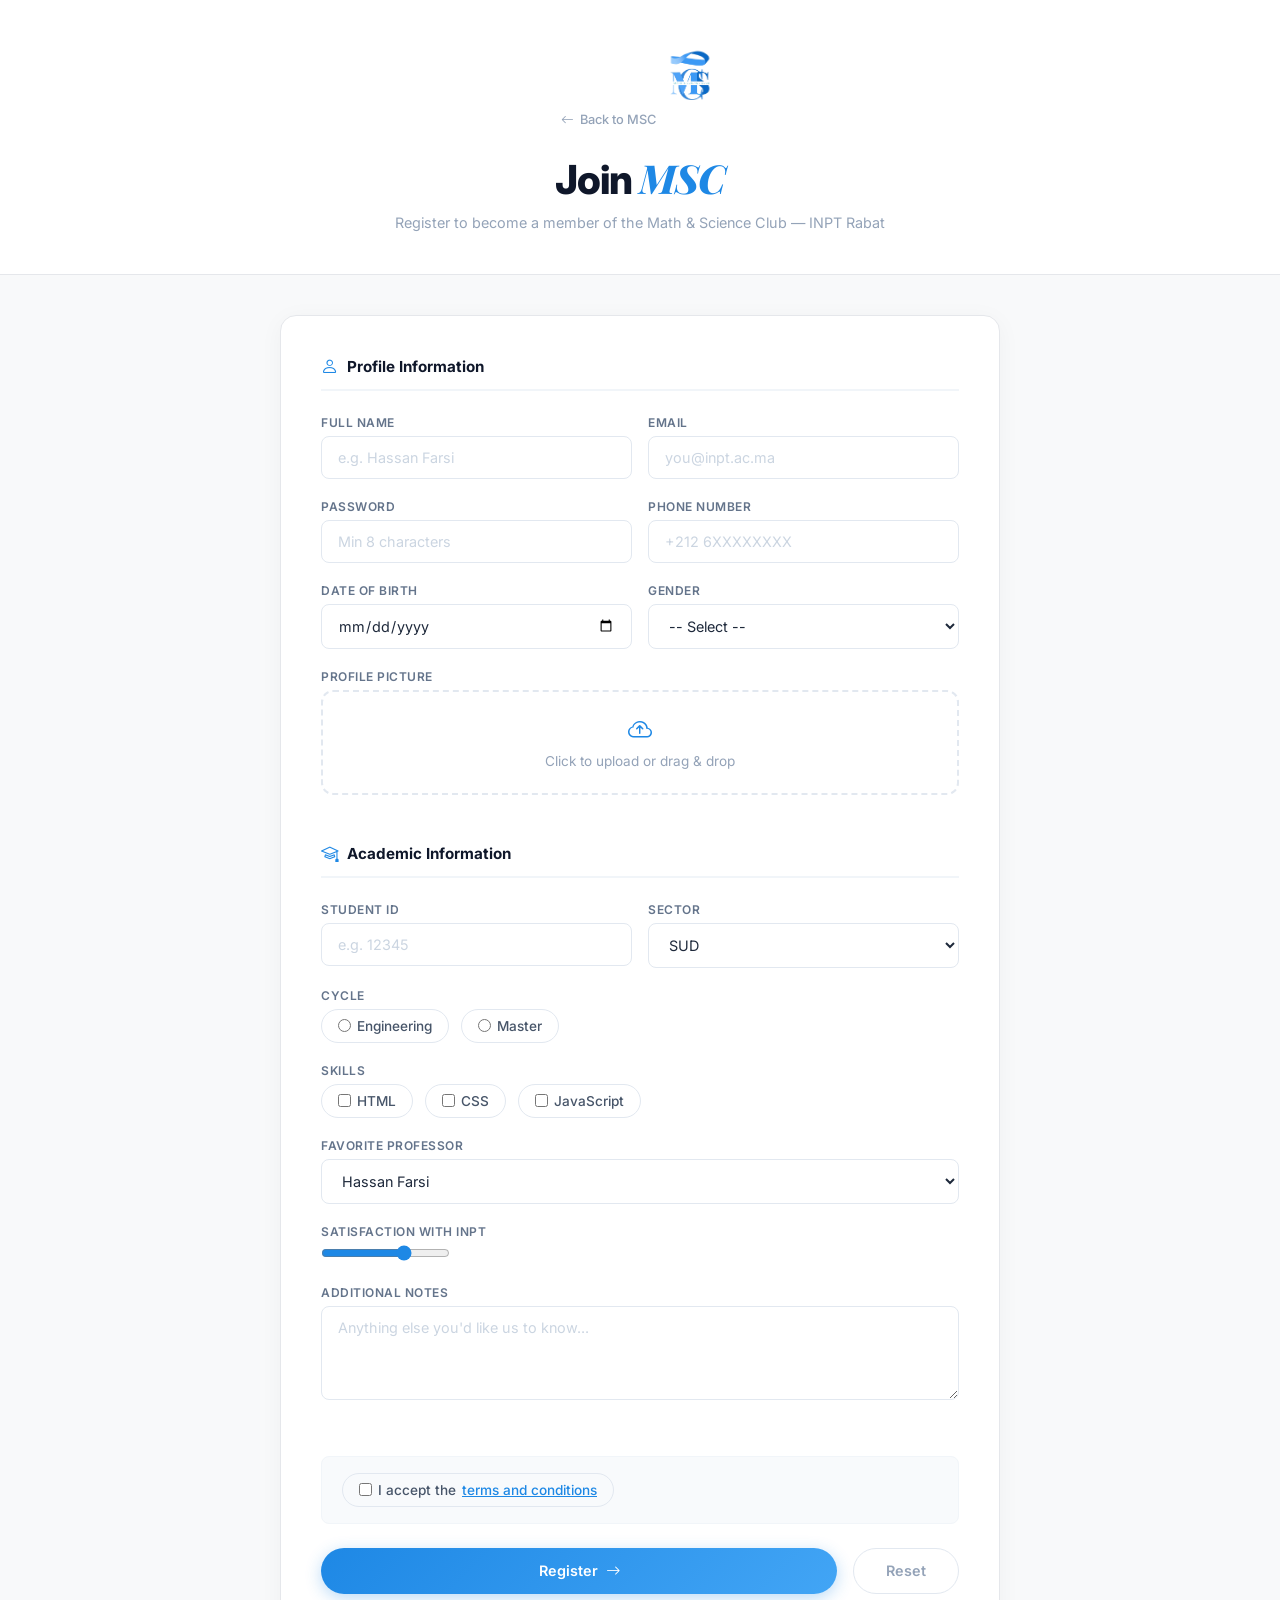
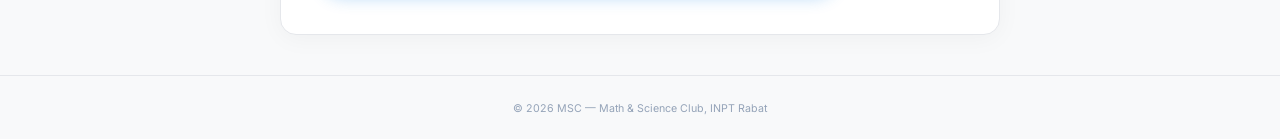
<file: form/index.html>
<!DOCTYPE html>
<html lang="en">

<head>
    <meta charset="UTF-8">
    <meta name="viewport" content="width=device-width, initial-scale=1.0">
    <title>MSC — Student Registration</title>

    <!-- Google Fonts: Inter for body, Playfair Display for accents -->
    <link
        href="https://fonts.googleapis.com/css2?family=Inter:wght@300;400;500;600;700;800&family=Playfair+Display:ital@1&display=swap"
        rel="stylesheet">

    <!-- Bootstrap Icons for form icons -->
    <link rel="stylesheet" href="https://cdn.jsdelivr.net/npm/bootstrap-icons@1.11.3/font/bootstrap-icons.min.css">

    <link rel="stylesheet" href="indexCSS.css">
</head>

<body>

    <!-- Header -->
    <header>
        <div class="header-content">
            <a href="../index.html" class="back-link"><i class="bi bi-arrow-left"></i> Back to MSC</a>
            <img src="../images/logo.png" alt="MSC Logo" class="form-logo">
            <h1>Join <em>MSC</em></h1>
            <p>Register to become a member of the Math & Science Club — INPT Rabat</p>
        </div>
    </header>

    <!-- Main Form -->
    <main>
        <form id="registrationForm" novalidate>

            <!-- Section 1: Profile Information -->
            <fieldset>
                <legend><i class="bi bi-person"></i> Profile Information</legend>

                <div class="form-row">
                    <label>
                        <span class="label-text">Full Name</span>
                        <input type="text" name="fullName" placeholder="e.g. Hassan Farsi" required>
                    </label>
                    <label>
                        <span class="label-text">Email</span>
                        <input type="email" name="email" placeholder="you@inpt.ac.ma" required>
                    </label>
                </div>

                <div class="form-row">
                    <label>
                        <span class="label-text">Password</span>
                        <input type="password" name="password" minlength="8" placeholder="Min 8 characters" required>
                    </label>
                    <label>
                        <span class="label-text">Phone Number</span>
                        <input type="tel" name="phone" placeholder="+212 6XXXXXXXX" required>
                    </label>
                </div>

                <div class="form-row">
                    <label>
                        <span class="label-text">Date of Birth</span>
                        <input type="date" name="dob" required>
                    </label>
                    <label>
                        <span class="label-text">Gender</span>
                        <select name="gender">
                            <option value="">-- Select --</option>
                            <option value="male">Male</option>
                            <option value="female">Female</option>
                        </select>
                    </label>
                </div>

                <label class="file-label">
                    <span class="label-text">Profile Picture</span>
                    <div class="file-upload-area">
                        <i class="bi bi-cloud-arrow-up"></i>
                        <span>Click to upload or drag & drop</span>
                        <input type="file" id="photo" name="photo" accept="image/*">
                    </div>
                </label>
                <img id="photoPreview" alt="Profile preview">
            </fieldset>

            <!-- Section 2: Academic Information -->
            <fieldset>
                <legend><i class="bi bi-mortarboard"></i> Academic Information</legend>

                <div class="form-row">
                    <label>
                        <span class="label-text">Student ID</span>
                        <input type="number" name="studentId" placeholder="e.g. 12345" required>
                    </label>
                    <label>
                        <span class="label-text">Sector</span>
                        <select name="department">
                            <option value="AMOA">AMOA</option>
                            <option value="ASEDS">ASEDS</option>
                            <option value="DATA">DATA</option>
                            <option value="ICCN">ICCN</option>
                            <option value="SESNUM">SESNUM</option>
                            <option value="SMART">SMART</option>
                            <option value="SUD" selected>SUD</option>
                        </select>
                    </label>
                </div>

                <label>
                    <span class="label-text">Cycle</span>
                    <div class="radio-group">
                        <label class="radio-option">
                            <input type="radio" name="cycle" value="engineering"> Engineering
                        </label>
                        <label class="radio-option">
                            <input type="radio" name="cycle" value="master"> Master
                        </label>
                    </div>
                </label>

                <label>
                    <span class="label-text">Skills</span>
                    <div class="checkbox-group">
                        <label class="checkbox-option">
                            <input type="checkbox" name="skills" value="html"> HTML
                        </label>
                        <label class="checkbox-option">
                            <input type="checkbox" name="skills" value="css"> CSS
                        </label>
                        <label class="checkbox-option">
                            <input type="checkbox" name="skills" value="js"> JavaScript
                        </label>
                    </div>
                </label>

                <label>
                    <span class="label-text">Favorite Professor</span>
                    <select id="professor">
                        <option value="Hassan-Farsi" selected>Hassan Farsi</option>
                        <option value="Other professor">Other professor</option>
                        <option value="You">You</option>
                    </select>
                </label>

                <label>
                    <span class="label-text">Satisfaction with INPT</span>
                    <input type="range" min="1" max="10" value="7">
                </label>

                <label>
                    <span class="label-text">Additional Notes</span>
                    <textarea rows="4" placeholder="Anything else you'd like us to know..."></textarea>
                </label>
            </fieldset>

            <!-- Terms & Submit -->
            <div class="terms-section">
                <label class="checkbox-option terms-check">
                    <input type="checkbox" required>
                    I accept the <a href="#">terms and conditions</a>
                </label>
            </div>

            <div class="button-group">
                <button type="submit" class="btn-submit">Register <i class="bi bi-arrow-right"></i></button>
                <button type="reset" class="btn-reset">Reset</button>
            </div>

        </form>
    </main>

    <!-- Footer -->
    <footer>
        <small>&copy; 2026 MSC — Math & Science Club, INPT Rabat</small>
    </footer>

    <script src="indexJS.js"></script>
</body>

</html>
</file>
<file: form/indexCSS.css>
/* ==========================================================================
   MSC INPT — Registration Form Stylesheet
   
   Minimalist, editorial design matching the main MSC website.
   Uses the same blue palette (#1E88E5) and Inter font family.
   ========================================================================== */


/* ==========================================================================
   1. BASE & RESET
   ========================================================================== */
*,
*::before,
*::after {
    box-sizing: border-box;
    margin: 0;
    padding: 0;
}

body {
    font-family: 'Inter', sans-serif;
    background: #f8f9fa;
    /* Very light grey background */
    color: #1e293b;
    /* Dark slate text */
    min-height: 100vh;
    display: flex;
    flex-direction: column;
    -webkit-font-smoothing: antialiased;
}


/* ==========================================================================
   2. HEADER
   Clean white header with club logo, title, and a back-link to the main site.
   The title uses Playfair Display italic for the "MSC" accent.
   ========================================================================== */
header {
    background: #ffffff;
    border-bottom: 1px solid #e5e7eb;
    padding: 3rem 1.5rem 2.5rem;
    text-align: center;
}

.header-content {
    max-width: 600px;
    margin: 0 auto;
}

/* Back-to-site navigation link */
.back-link {
    display: inline-flex;
    align-items: center;
    gap: 6px;
    font-size: 0.8rem;
    font-weight: 500;
    color: #94a3b8;
    text-decoration: none;
    margin-bottom: 1.5rem;
    transition: color 0.2s;
}

.back-link:hover {
    color: #1E88E5;
}

/* Club logo in the header */
.form-logo {
    height: 60px;
    width: auto;
    margin-bottom: 1rem;
}

/* Main title: "Join MSC" with italic accent */
header h1 {
    font-size: 2.5rem;
    font-weight: 800;
    letter-spacing: -1px;
    color: #0f172a;
    margin-bottom: 0.5rem;
}

header h1 em {
    font-family: 'Playfair Display', serif;
    font-style: italic;
    color: #1E88E5;
    /* MSC Club Blue accent */
}

/* Subtitle under the heading */
header p {
    font-size: 0.9rem;
    color: #94a3b8;
    line-height: 1.5;
}


/* ==========================================================================
   3. FORM CONTAINER
   White card with subtle shadow, centered on the page.
   Max width of 720px for readability.
   ========================================================================== */
main {
    flex: 1;
    /* Pushes footer down */
    padding: 2.5rem 1.5rem;
    display: flex;
    justify-content: center;
}

form {
    width: 100%;
    max-width: 720px;
    background: #ffffff;
    border: 1px solid #e5e7eb;
    border-radius: 1rem;
    padding: 2.5rem;
    box-shadow: 0 4px 24px rgba(0, 0, 0, 0.04);
}


/* ==========================================================================
   4. FIELDSETS & LEGENDS
   Fieldsets group related fields. Legends act as section titles
   with an icon and a bottom border divider.
   ========================================================================== */
fieldset {
    border: none;
    margin-bottom: 2rem;
    padding: 0;
}

legend {
    display: flex;
    align-items: center;
    gap: 8px;
    font-size: 0.95rem;
    font-weight: 700;
    color: #0f172a;
    padding-bottom: 0.75rem;
    margin-bottom: 1.5rem;
    border-bottom: 2px solid #f1f5f9;
    /* Subtle separator line */
    width: 100%;
}

/* Icon next to the legend text */
legend i {
    color: #1E88E5;
    font-size: 1.1rem;
}


/* ==========================================================================
   5. LABELS & FORM FIELDS
   Each label wraps its text and its input. Two-column layout via .form-row
   for side-by-side fields on larger screens.
   ========================================================================== */
label {
    display: block;
    margin-bottom: 1.25rem;
}

/* The small label text above each input */
.label-text {
    display: block;
    font-size: 0.75rem;
    font-weight: 600;
    letter-spacing: 0.5px;
    text-transform: uppercase;
    color: #64748b;
    margin-bottom: 6px;
}

/* Text inputs, selects, and textareas share a common style */
input[type="text"],
input[type="email"],
input[type="password"],
input[type="tel"],
input[type="number"],
input[type="date"],
select,
textarea {
    width: 100%;
    padding: 0.75rem 1rem;
    border: 1.5px solid #e2e8f0;
    border-radius: 0.5rem;
    font-family: 'Inter', sans-serif;
    font-size: 0.9rem;
    color: #1e293b;
    background: #ffffff;
    transition: border-color 0.2s, box-shadow 0.2s;
    outline: none;
}

/* Focus state: blue border with soft glow */
input:focus,
select:focus,
textarea:focus {
    border-color: #1E88E5;
    box-shadow: 0 0 0 3px rgba(30, 136, 229, 0.1);
}

/* Placeholder text styling */
input::placeholder,
textarea::placeholder {
    color: #cbd5e1;
}

/* Textarea specific: prevent horizontal resize */
textarea {
    resize: vertical;
}


/* ==========================================================================
   6. FORM ROW (Two-column layout)
   Places two fields side by side on screens wider than mobile.
   ========================================================================== */
.form-row {
    display: grid;
    grid-template-columns: 1fr 1fr;
    gap: 1rem;
}


/* ==========================================================================
   7. RADIO & CHECKBOX GROUPS
   Horizontal groups for radio buttons and checkboxes, styled as
   clickable pill-shaped options.
   ========================================================================== */
.radio-group,
.checkbox-group {
    display: flex;
    flex-wrap: wrap;
    gap: 0.75rem;
}

/* Individual radio/checkbox option wrapper */
.radio-option,
.checkbox-option {
    display: inline-flex;
    align-items: center;
    gap: 6px;
    padding: 0.5rem 1rem;
    border: 1.5px solid #e2e8f0;
    border-radius: 2rem;
    /* Pill shape */
    font-size: 0.85rem;
    font-weight: 500;
    color: #475569;
    cursor: pointer;
    transition: all 0.2s;
    margin-bottom: 0;
}

.radio-option:hover,
.checkbox-option:hover {
    border-color: #1E88E5;
    color: #1E88E5;
}

/* Auto-width for radio/checkbox inputs (override the full-width default) */
input[type="radio"],
input[type="checkbox"] {
    width: auto;
    accent-color: #1E88E5;
    /* Blue check/radio color */
}


/* ==========================================================================
   8. FILE UPLOAD AREA
   Dashed border drop zone with cloud icon. The actual file input
   is invisible and layered on top for click handling.
   ========================================================================== */
.file-label {
    margin-bottom: 1rem;
}

.file-upload-area {
    display: flex;
    flex-direction: column;
    align-items: center;
    justify-content: center;
    gap: 0.5rem;
    padding: 1.5rem;
    border: 2px dashed #e2e8f0;
    border-radius: 0.75rem;
    color: #94a3b8;
    font-size: 0.85rem;
    cursor: pointer;
    transition: border-color 0.2s, background 0.2s;
    position: relative;
}

.file-upload-area:hover {
    border-color: #1E88E5;
    background: rgba(30, 136, 229, 0.03);
}

.file-upload-area i {
    font-size: 1.5rem;
    color: #1E88E5;
}

/* Hide the default file input but keep it clickable */
.file-upload-area input[type="file"] {
    position: absolute;
    inset: 0;
    opacity: 0;
    cursor: pointer;
}


/* ==========================================================================
   9. PHOTO PREVIEW
   Circular preview thumbnail for uploaded profile pictures.
   ========================================================================== */
#photoPreview {
    display: none;
    /* Hidden until JS shows it */
    margin-top: 1rem;
    width: 80px;
    height: 80px;
    object-fit: cover;
    border-radius: 50%;
    border: 3px solid #e2e8f0;
}


/* ==========================================================================
   10. RANGE INPUT
   Custom accent color matching the club blue.
   ========================================================================== */
input[type="range"] {
    accent-color: #1E88E5;
    padding: 0;
    border: none;
}

input[type="range"]:focus {
    box-shadow: none;
}


/* ==========================================================================
   11. TERMS SECTION
   Terms checkbox with a subtle background highlight.
   ========================================================================== */
.terms-section {
    padding: 1rem 1.25rem;
    background: #f8fafc;
    border-radius: 0.5rem;
    border: 1px solid #f1f5f9;
    margin-bottom: 1.5rem;
}

.terms-check {
    margin-bottom: 0;
}

.terms-section a {
    color: #1E88E5;
    text-decoration: underline;
}


/* ==========================================================================
   12. BUTTONS
   Primary submit button with gradient blue, secondary reset button
   with ghost outline style.
   ========================================================================== */
.button-group {
    display: flex;
    gap: 1rem;
}

/* Shared button base */
.btn-submit,
.btn-reset {
    padding: 0.85rem 2rem;
    border: none;
    border-radius: 3rem;
    /* Pill shape to match main site */
    font-family: 'Inter', sans-serif;
    font-size: 0.9rem;
    font-weight: 600;
    cursor: pointer;
    transition: all 0.3s ease;
}

/* Primary submit: gradient blue with glow */
.btn-submit {
    background: linear-gradient(135deg, #1E88E5, #42A5F5);
    color: #ffffff;
    box-shadow: 0 4px 16px rgba(30, 136, 229, 0.3);
    display: inline-flex;
    align-items: center;
    gap: 8px;
    flex: 1;
    justify-content: center;
}

.btn-submit:hover {
    transform: translateY(-2px);
    box-shadow: 0 8px 24px rgba(30, 136, 229, 0.4);
}

.btn-submit i {
    transition: transform 0.3s;
}

.btn-submit:hover i {
    transform: translateX(4px);
}

/* Secondary reset: ghost outline button */
.btn-reset {
    background: transparent;
    color: #94a3b8;
    border: 1.5px solid #e2e8f0;
}

.btn-reset:hover {
    border-color: #cbd5e1;
    color: #64748b;
}


/* ==========================================================================
   13. SUCCESS MESSAGE (output element)
   Green highlight bar shown after successful form submission.
   ========================================================================== */
output {
    display: block;
    margin-top: 1.5rem;
    padding: 1rem 1.25rem;
    background: #ecfdf5;
    border-left: 4px solid #10b981;
    color: #065f46;
    font-weight: 600;
    font-size: 0.9rem;
    border-radius: 0.5rem;
}


/* ==========================================================================
   14. FOOTER
   Simple centered footer matching the main site's minimal style.
   ========================================================================== */
footer {
    text-align: center;
    padding: 1.5rem;
    color: #94a3b8;
    font-size: 0.8rem;
    border-top: 1px solid #e5e7eb;
}


/* ==========================================================================
   15. RESPONSIVE DESIGN
   Stack two-column layouts into single column on mobile devices.
   ========================================================================== */
@media (max-width: 640px) {
    header {
        padding: 2rem 1rem 1.5rem;
    }

    header h1 {
        font-size: 2rem;
    }

    form {
        padding: 1.5rem;
    }

    /* Stack side-by-side fields on small screens */
    .form-row {
        grid-template-columns: 1fr;
    }

    .button-group {
        flex-direction: column;
    }

    .btn-submit,
    .btn-reset {
        width: 100%;
    }
}
</file>
